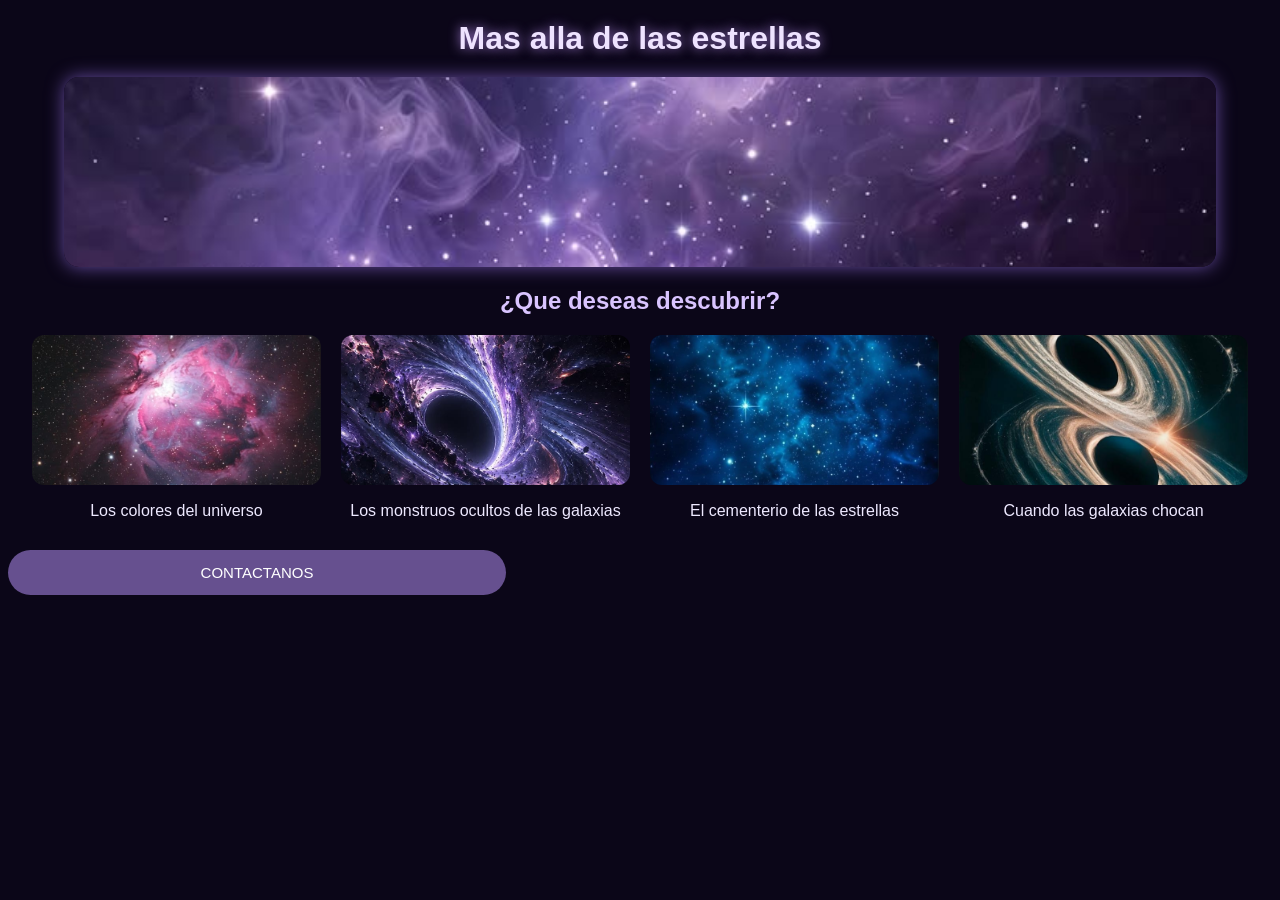
<file: index.html>
<!DOCTYPE html>
<html lang="es">
<head>
    <meta charset="UTF-8">
    <meta name="viewport" content="width=device-width, initial-scale=1.0">
    <title>Mas alla de las estrellas</title>
    <link rel="stylesheet" href="estilos.css">
</head>
<body>

    <h1 class="titulo-inicio">Mas alla de las estrellas</h1>

    <img class="banner" src="masalladelasestrellas.jpg" alt="Nebulosa de colores en el universo">

    <h2 class="subtitulo">¿Que deseas descubrir?</h2>

    <div class="temas">
        <a href="colores.html">
            <img src="Nebulosas.jpg" alt="Colores del universo">
            <p>Los colores del universo</p>
        </a>

        <a href="monstruos.html">
            <img src="Galaxias.jpg" alt="Galaxia misteriosa">
            <p>Los monstruos ocultos de las galaxias</p>
        </a>

        <a href="cementerio.html">
            <img src="Estrellas.jpg" alt="Estrellas en el espacio">
            <p>El cementerio de las estrellas</p>
        </a>

        <a href="choques.html">
            <img src="GalaxiasChocando.jpg" alt="Espacio profundo">
            <p>Cuando las galaxias chocan</p>
        </a>
    </div>

    <a class="boton contacto-grande" href="contacto.html">CONTACTANOS</a>

</body>
</html>
</file>
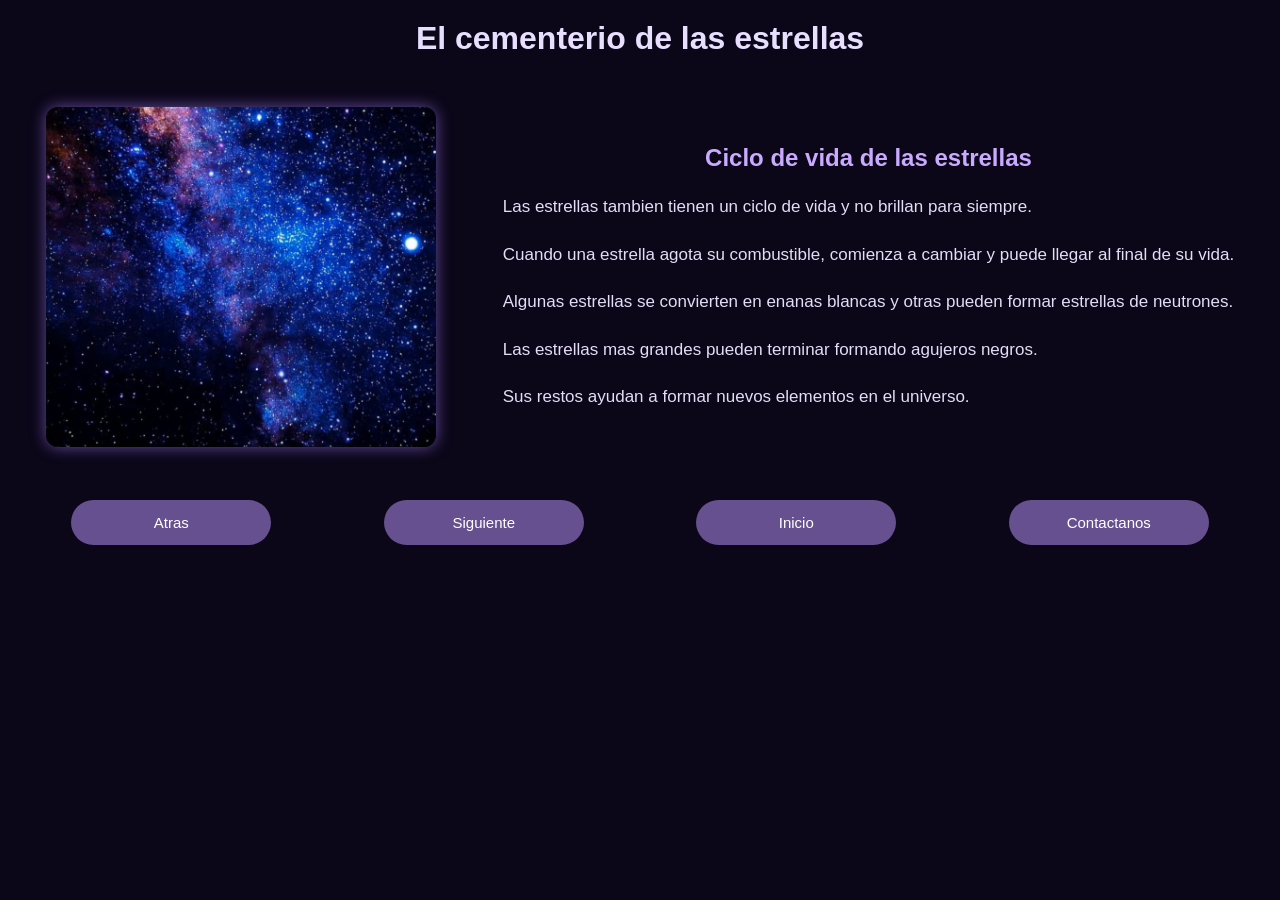
<file: cementerio.html>
<!DOCTYPE html>
<html lang="es">
<head>
    <meta charset="UTF-8">
    <meta name="viewport" content="width=device-width, initial-scale=1.0">
    <title>El cementerio de las estrellas</title>
    <link rel="stylesheet" href="estilos.css">
</head>
<body>

    <h1>El cementerio de las estrellas</h1>

    <div class="contenido">
        <img src="estrellas2.jpg" alt="Estrellas en el espacio">

        <div class="texto">
            <h2>Ciclo de vida de las estrellas</h2>
            <p>Las estrellas tambien tienen un ciclo de vida y no brillan para siempre.</p>
            <p>Cuando una estrella agota su combustible, comienza a cambiar y puede llegar al final de su vida.</p>
            <p>Algunas estrellas se convierten en enanas blancas y otras pueden formar estrellas de neutrones.</p>
            <p>Las estrellas mas grandes pueden terminar formando agujeros negros.</p>
            <p>Sus restos ayudan a formar nuevos elementos en el universo.</p>
        </div>
    </div>

    <div class="navegacion">
        <a class="boton" href="monstruos.html">Atras</a>
        <a class="boton" href="choques.html">Siguiente</a>
        <a class="boton" href="index.html">Inicio</a>
        <a class="boton" href="contacto.html">Contactanos</a>
    </div>

</body>
</html>
</file>
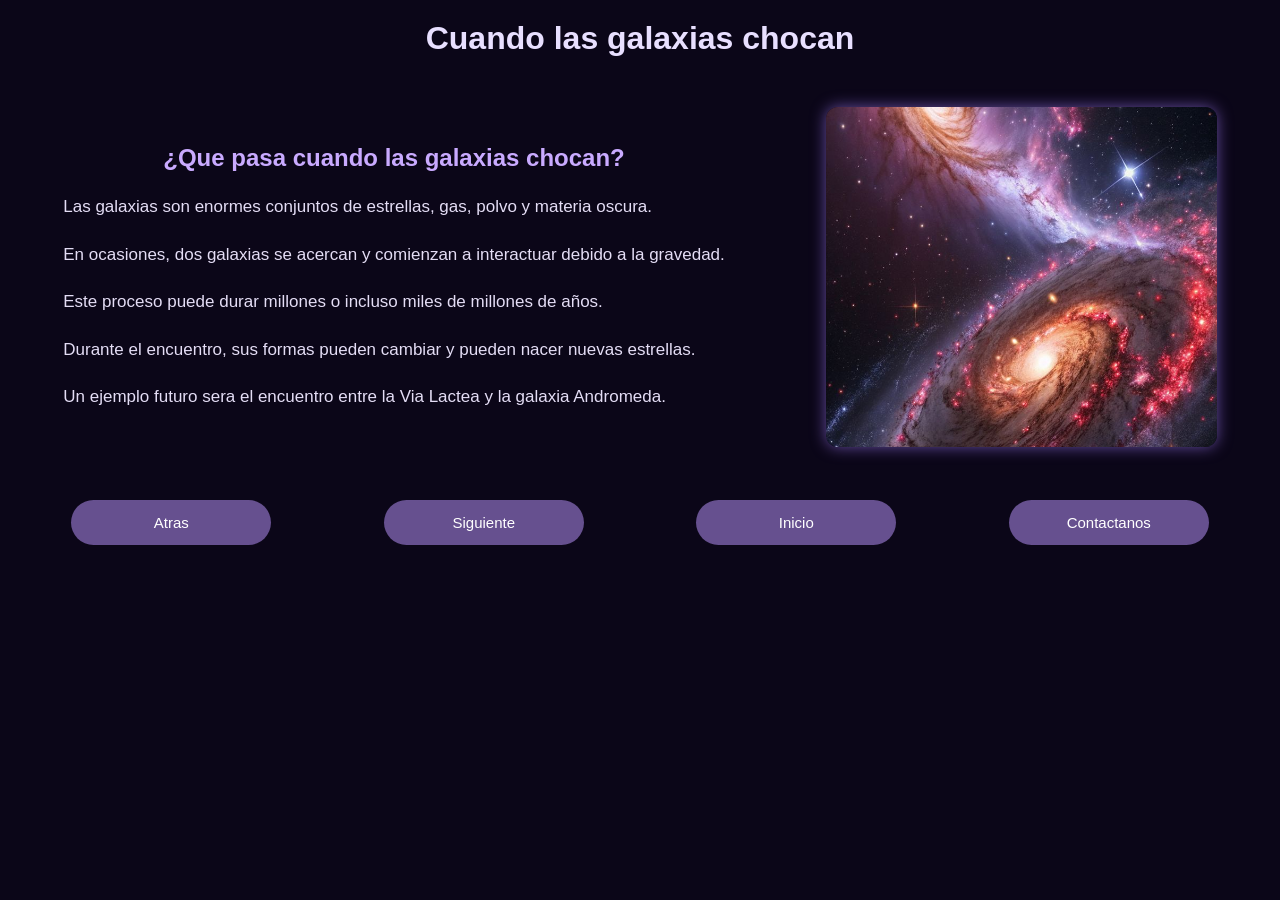
<file: choques.html>
<!DOCTYPE html>
<html lang="es">
<head>
    <meta charset="UTF-8">
    <meta name="viewport" content="width=device-width, initial-scale=1.0">
    <title>Cuando las galaxias chocan</title>
    <link rel="stylesheet" href="estilos.css">
</head>
<body>

    <h1>Cuando las galaxias chocan</h1>

    <div class="contenido invertido">
        <div class="texto">
            <h2>¿Que pasa cuando las galaxias chocan?</h2>
            <p>Las galaxias son enormes conjuntos de estrellas, gas, polvo y materia oscura.</p>
            <p>En ocasiones, dos galaxias se acercan y comienzan a interactuar debido a la gravedad.</p>
            <p>Este proceso puede durar millones o incluso miles de millones de años.</p>
            <p>Durante el encuentro, sus formas pueden cambiar y pueden nacer nuevas estrellas.</p>
            <p>Un ejemplo futuro sera el encuentro entre la Via Lactea y la galaxia Andromeda.</p>
        </div>

        <img src="galaxias2.jpg" alt="Galaxias y espacio profundo">
    </div>

    <div class="navegacion">
        <a class="boton" href="cementerio.html">Atras</a>
        <a class="boton" href="contacto.html">Siguiente</a>
        <a class="boton" href="index.html">Inicio</a>
        <a class="boton" href="contacto.html">Contactanos</a>
    </div>

</body>
</html>
</file>
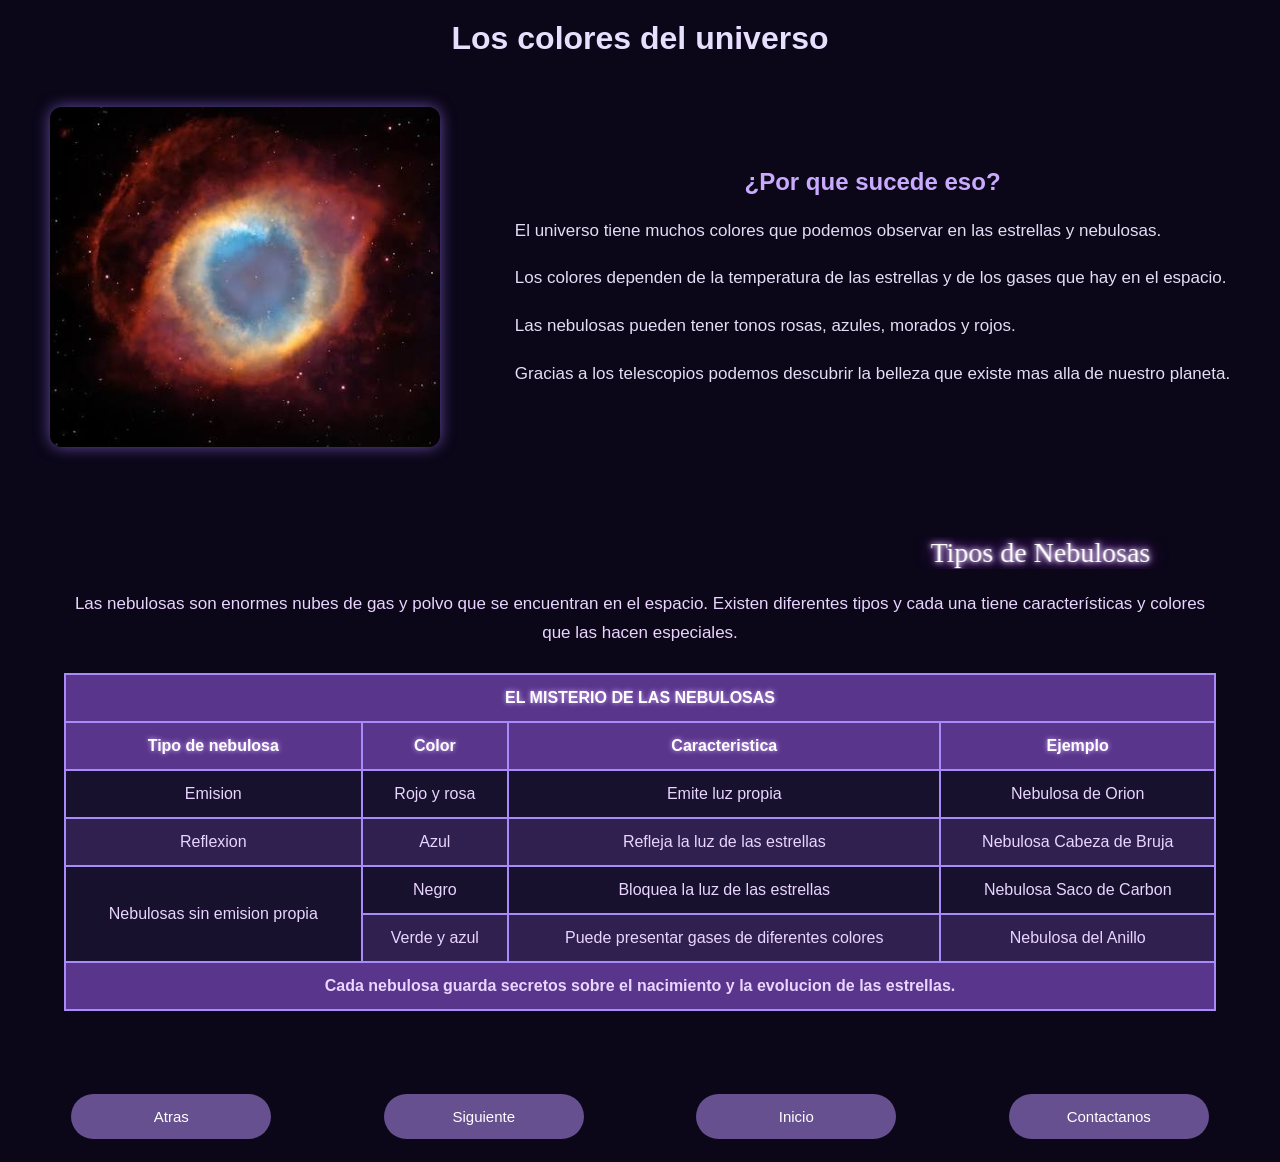
<file: colores.html>
<!DOCTYPE html>
<html lang="es">
<head>
    <meta charset="UTF-8">
    <meta name="viewport" content="width=device-width, initial-scale=1.0">
    <title>Los colores del universo</title>
    <link rel="stylesheet" href="estilos.css">
</head>
<body>

    <h1>Los colores del universo</h1>

    <div class="contenido">
        <img src="nebulosas2.jpg" alt="Colores y estrellas del universo">

        <div class="texto">
            <h2>¿Por que sucede eso?</h2>
            <p>El universo tiene muchos colores que podemos observar en las estrellas y nebulosas.</p>
            <p>Los colores dependen de la temperatura de las estrellas y de los gases que hay en el espacio.</p>
            <p>Las nebulosas pueden tener tonos rosas, azules, morados y rojos.</p>
            <p>Gracias a los telescopios podemos descubrir la belleza que existe mas alla de nuestro planeta.</p>
        </div>
    </div>

   <section class="tabla-nebulosas">

    <marquee scrollamount="5" behavior="Alternate">Tipos de Nebulosas</marquee>

    <p>
        Las nebulosas son enormes nubes de gas y polvo
        que se encuentran en el espacio. Existen diferentes
        tipos y cada una tiene características y colores
        que las hacen especiales.
    </p>

    <table class="tabla-espacial">

        <tr>
            <th colspan="4">EL MISTERIO DE LAS NEBULOSAS</th>
        </tr>

        <tr>
            <th>Tipo de nebulosa</th>
            <th>Color</th>
            <th>Caracteristica</th>
            <th>Ejemplo</th>
        </tr>

        <tr>
            <td>Emision</td>
            <td>Rojo y rosa</td>
            <td>Emite luz propia</td>
            <td>Nebulosa de Orion</td>
        </tr>

        <tr>
            <td>Reflexion</td>
            <td>Azul</td>
            <td>Refleja la luz de las estrellas</td>
            <td>Nebulosa Cabeza de Bruja</td>
        </tr>

        <tr>
            <td rowspan="2">Nebulosas sin emision propia</td>
            <td>Negro</td>
            <td>Bloquea la luz de las estrellas</td>
            <td>Nebulosa Saco de Carbon</td>
        </tr>

        <tr>
            <td>Verde y azul</td>
            <td>Puede presentar gases de diferentes colores</td>
            <td>Nebulosa del Anillo</td>
        </tr>

        <tr>
            <td colspan="4">
                Cada nebulosa guarda secretos sobre el nacimiento
                y la evolucion de las estrellas.
            </td>
        </tr>

    </table>

</section>

    <div class="navegacion">
        <a class="boton" href="index.html">Atras</a>
        <a class="boton" href="monstruos.html">Siguiente</a>
        <a class="boton" href="index.html">Inicio</a>
        <a class="boton" href="contacto.html">Contactanos</a>
    </div>
   
    

</body>
</html>
</file>
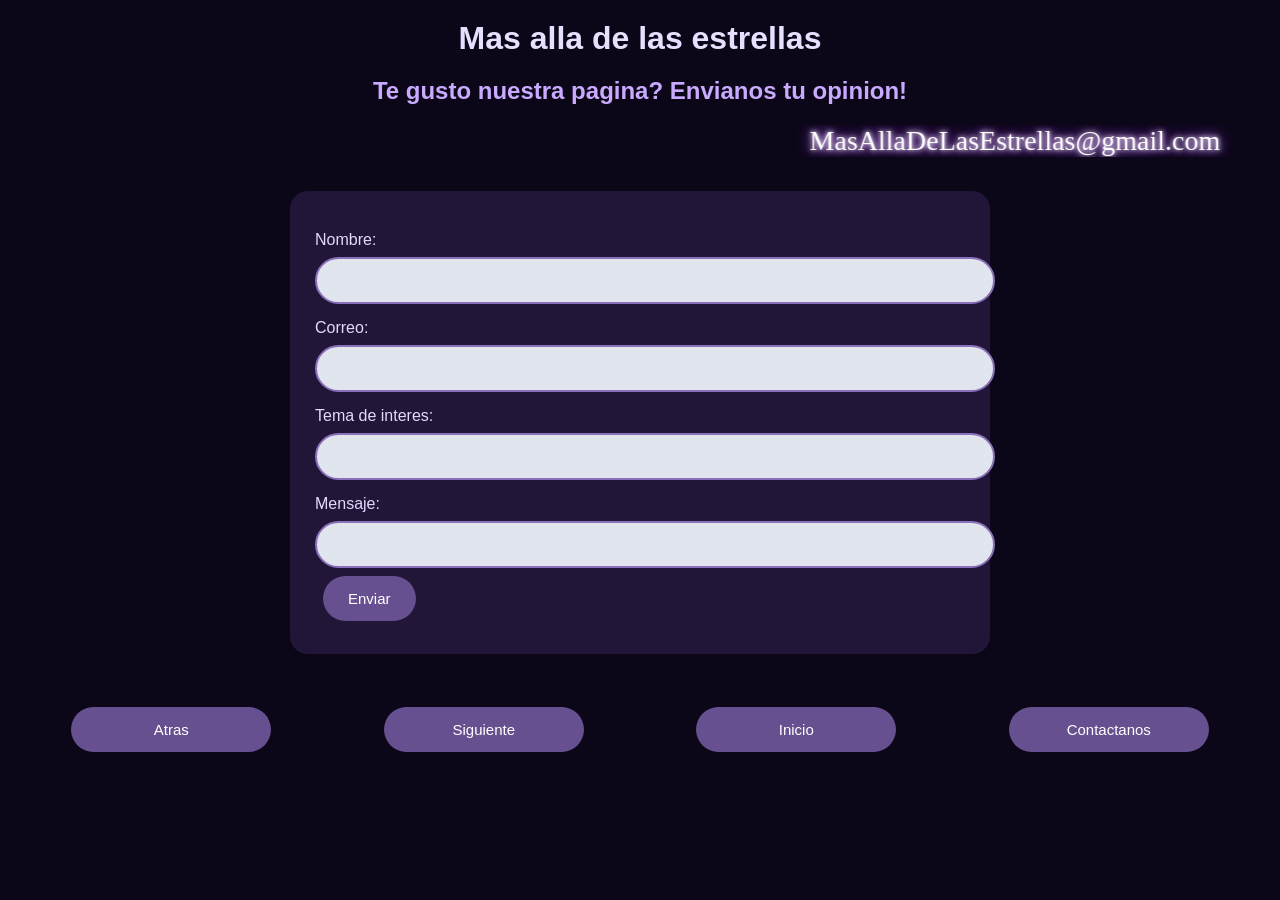
<file: contacto.html>
<!DOCTYPE html>
<html lang="es">
<head>
    <meta charset="UTF-8">
    <meta name="viewport" content="width=device-width, initial-scale=1.0">
    <title>Contacto</title>
    <link rel="stylesheet" href="estilos.css">
</head>
<body>

    <h1>Mas alla de las estrellas</h1>

    <h2 class="descripcion">Te gusto nuestra pagina? Envianos tu opinion!</h2>

    <marquee scrollamount="5" behavior="Alternate">MasAllaDeLasEstrellas@gmail.com</marquee>

    <form class="formulario">

        <div class="campo">
            <label for="nombre">Nombre:</label>
            <input type="text" id="nombre" name="nombre" required>
        </div>

        <div class="campo">
            <label for="correo">Correo:</label>
            <input type="email" id="correo" name="correo" required>
        </div>

        <div class="campo">
            <label for="tema">Tema de interes:</label>
            <input type="text" id="tema" name="tema" required>
        </div>

        <div class="campo">
            <label for="mensaje">Mensaje:</label>
            <input type="text" id="mensaje" name="mensaje" required>
        </div>

        <button class="boton enviar" type="button" onclick="enviar()">Enviar</button>

    </form>

    <div class="navegacion">
        <a class="boton" href="choques.html">Atras</a>
        <a class="boton" href="index.html">Siguiente</a>
        <a class="boton" href="index.html">Inicio</a>
        <a class="boton" href="contacto.html">Contactanos</a>
    </div>

    <script>
        function enviar() {
            let formulario = document.querySelector(".formulario");

            if (formulario.checkValidity()) {
                alert("Mensaje enviado correctamente");
                formulario.reset();
            } else {
                formulario.reportValidity();
            }
        }
    </script>

</body>
</html>
</file>
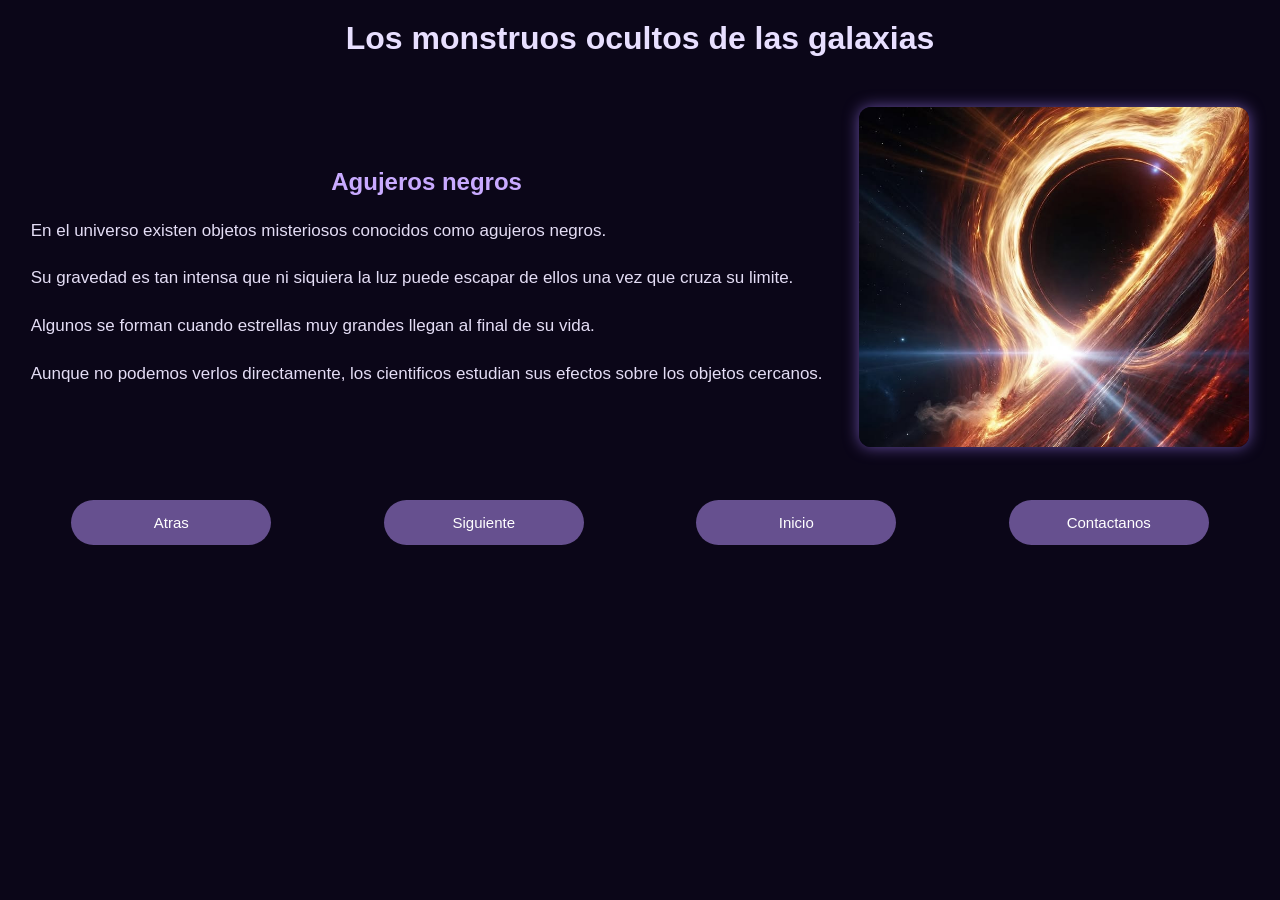
<file: monstruos.html>
<!DOCTYPE html>
<html lang="es">
<head>
    <meta charset="UTF-8">
    <meta name="viewport" content="width=device-width, initial-scale=1.0">
    <title>Los monstruos ocultos de las galaxias</title>
    <link rel="stylesheet" href="estilos.css">
</head>
<body>

    <h1>Los monstruos ocultos de las galaxias</h1>

    <div class="contenido invertido">
        <div class="texto">
            <h2>Agujeros negros</h2>
            <p>En el universo existen objetos misteriosos conocidos como agujeros negros.</p>
            <p>Su gravedad es tan intensa que ni siquiera la luz puede escapar de ellos una vez que cruza su limite.</p>
            <p>Algunos se forman cuando estrellas muy grandes llegan al final de su vida.</p>
            <p>Aunque no podemos verlos directamente, los cientificos estudian sus efectos sobre los objetos cercanos.</p>
        </div>

        <img src="agujeronegro.jpg" alt="Galaxia misteriosa">
    </div>

    <div class="navegacion">
        <a class="boton" href="colores.html">Atras</a>
        <a class="boton" href="cementerio.html">Siguiente</a>
        <a class="boton" href="index.html">Inicio</a>
        <a class="boton" href="contacto.html">Contactanos</a>
    </div>

</body>
</html>
</file>
<file: estilos.css>
/* ESTILO GENERAL */
 {
    box-sizing: border-box;
}

body {
    margin: 0;
    padding: 0;
    background: #0b0618;
    color: #eee9ff;
    font-family: Arial, sans-serif;
}

/* ENCABEZADOS */
header {
    background: #160d29;
    padding: 20px;
    text-align: center;
}

h1 {
    color: #e8dfff;
    text-align: center;
    font-size: 32px;
    margin: 20px 0;
}

h2 {
    color: #c9aaff;
    text-align: center;
    font-size: 24px;
}

h3 {
    color: #d8c5ff;
}

p {
    color: #e4ddf5;
    font-size: 17px;
    line-height: 1.8;
}

/* MENU DE NAVEGACION */
nav {
    background: #eeeef5;
    padding: 12px;
    text-align: center;
}

nav a {
    color: #25163c;
    text-decoration: none;
    margin: 10px;
    font-weight: bold;
}

/* PORTADA PRINCIPAL */
.titulo-inicio {
    text-align: center;
    color: #eee3ff;
    font-size: 32px;
    margin: 20px;
    text-shadow: 0 0 12px #9875c9;
}

/* IMAGEN GRANDE DE PORTADA */

.banner {
    display: block;
    width: 90%;
    height: 190px;
    object-fit: cover;
    margin: 15px auto;
    border-radius: 15px;
    box-shadow: 0 0 18px #654c9e;
}

/* SUBTITULO */

.subtitulo {
    text-align: center;
    color: #d9c4ff;
    margin: 20px 0;
    font-size: 24px;
}

/* CUATRO IMAGENES */

.temas {
    display: grid;
    grid-template-columns: repeat(4, 1fr);
    gap: 20px;
    width: 95%;
    margin: auto;
    text-align: center;
}

.temas a {
    text-decoration: none;
    color: #eee9ff;
    display: block;
}

.temas img {
    width: 100%;
    height: 150px;
    object-fit: cover;
    border-radius: 12px;
    transition: 0.3s;
}

.temas img:hover {
    transform: scale(1.06);
    box-shadow: 0 0 18px #a77aff;
}

.temas p {
    font-size: 16px;
    margin-top: 8px;
    color: #eee9ff;
}

/* BOTON CONTACTANOS */

.contacto-grande {
    display: block;
    width: 35%;
    min-width: 180px;
    text-align: center;
    margin: 20px auto;
    border-radius: 35px;
    background: #66508f;
    padding: 15px;
}

/* PAGINAS DE INFORMACION */
.contenido {
    display: flex;
    align-items: center;
    justify-content: space-around;
    gap: 35px;
    padding: 30px;
}

.contenido img {
    width: 32%;
    height: 340px;
    object-fit: cover;
    border-radius: 12px;
    box-shadow: 0 0 15px #654c9e;
}

.dato {
    width: 60%;
    padding: 15px;
    text-align: justify;
}

/* SECCIONES */
section {
    padding: 20px;
}

/* BOTONES */
.boton,
button,
.navegacion a {
    display: inline-block;
    background: #66508f;
    color: white;
    text-decoration: none;
    border: none;
    border-radius: 30px;
    padding: 14px 25px;
    margin: 8px;
    font-size: 15px;
    cursor: pointer;
    transition: 0.3s;
}

.boton:hover,
button:hover,
.navegacion a:hover {
    background: #9875c9;
    transform: translateY(-3px);
}

/* BOTONES DE ATRAS Y SIGUIENTE */
.navegacion {
    display: flex;
    justify-content: space-around;
    flex-wrap: wrap;
    padding: 15px;
}

.navegacion a {
    min-width: 150px;
    text-align: center;
}

/* FORMULARIO DE CONTACTO */
form {
    max-width: 650px;
    margin: 30px auto;
    padding: 25px;
    background: #211538;
    border-radius: 18px;
}

label {
    display: block;
    margin: 15px 0 8px;
    color: #e5d8ff;
}

input,
textarea {
    width: 100%;
    padding: 13px;
    border: 2px solid #8b70b9;
    border-radius: 25px;
    background: #e1e5ed;
    color: #20152e;
    font-size: 15px;
}

textarea {
    height: 110px;
    resize: vertical;
}
marquee {
color:  #FFFFFF;
text-shadow: 
        0 0 5px #FFFFFF,
        0 0 10px #C77DFF,
        0 0 20px #A855F7;
font-size: 20px;
font-family: georgia;
}

/* PIE DE PAGINA */
footer {
    background: #160d29;
    color: #c9b8ed;
    text-align: center;
    padding: 20px;
}

/* TABLA DE NEBULOSAS */

.tabla-nebulosas {
    width: 90%;
    margin: 40px auto;
    text-align: center;
    color: white;
}
 marquee {
color:  #FFFFFF;
text-shadow: 
        0 0 5px #FFFFFF,
        0 0 10px #C77DFF,
        0 0 20px #A855F7;
font-size: 28px;
font-family: georgia;
}

.tabla-nebulosas p {
    color: #E9D5FF;
    line-height: 1.7;
    margin-bottom: 25px;
}

.tabla-espacial {
    width: 100%;
    border-collapse: collapse;
    background-color: #17112D;
}

.tabla-espacial th,
.tabla-espacial td {
    border: 2px solid #A78BFA;
    padding: 14px;
}

.tabla-espacial th {
    background-color: #59358C;
    color: white;
    text-shadow: 0 0 5px #D8B4FE;
}

.tabla-espacial td {
    color: #E9D5FF;
}

.tabla-espacial tr:nth-child(even) {
    background-color: #30204F;
}

.tabla-espacial tr:last-child {
    background-color: #59358C;
    font-weight: bold;
}

 


        
/* ADAPTACION PARA CELULARES */
@media screen and (max-width: 600px) {

    /* PAGINAS DE INFORMACION */
    .contenido {
        gap: 15px;
        padding: 15px;
    }

    .contenido img {
        width: 45%;
        height: 340px;
        flex-shrink: 0;
    }

    .dato {
        width: 55%;
    }

}
</file>
